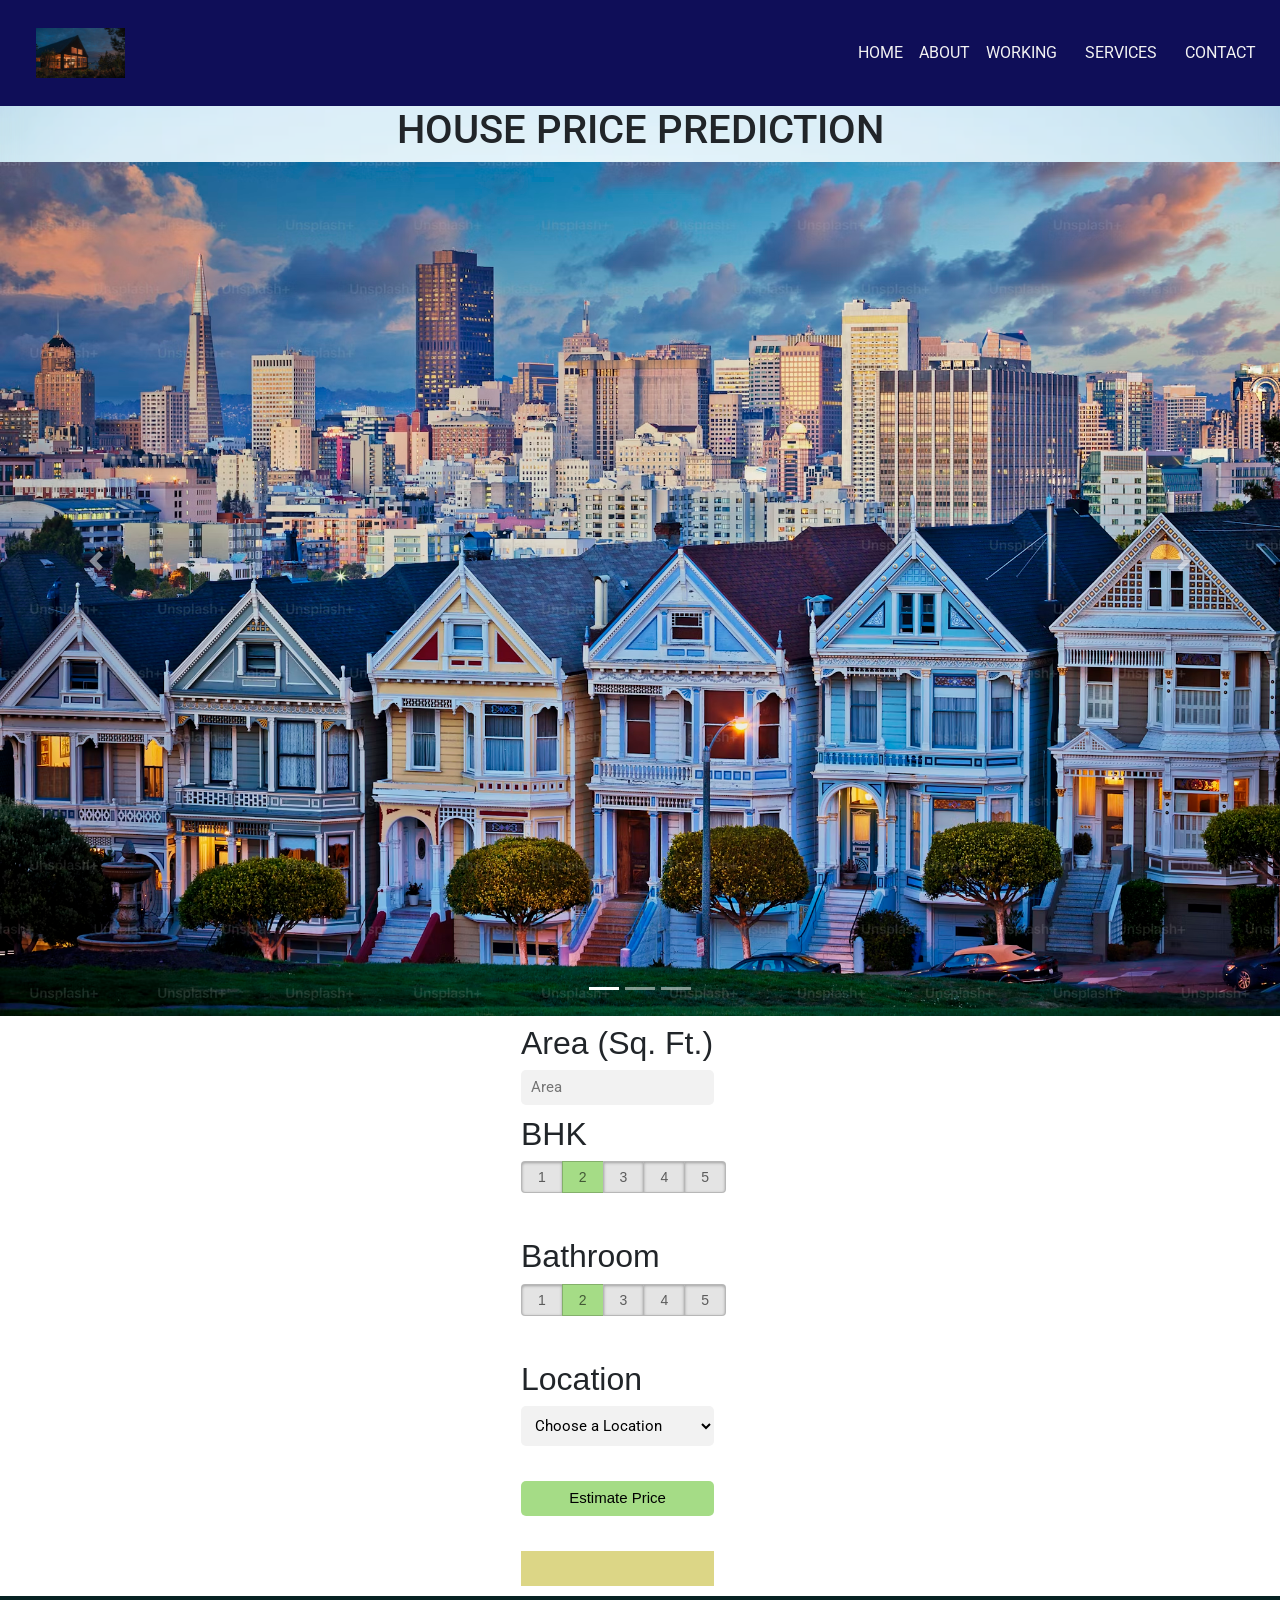
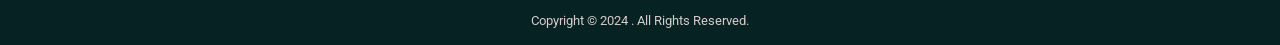
<file: Frontend/index.html>
<html>

<head>

	<title>Home Price Prediction</title>
	<link rel="stylesheet" href="app.css">
	<link rel="stylesheet" href="https://stackpath.bootstrapcdn.com/bootstrap/4.1.3/css/bootstrap.min.css">

	<link rel="stylesheet" href="https://cdnjs.cloudflare.com/ajax/libs/font-awesome/4.7.0/css/font-awesome.min.css">
	<script src="https://code.jquery.com/jquery-3.3.1.slim.min.js"></script>
	<script src="https://cdnjs.cloudflare.com/ajax/libs/popper.js/1.14.3/umd/popper.min.js"></script>
	<script src="https://stackpath.bootstrapcdn.com/bootstrap/4.1.3/js/bootstrap.min.js"></script>
	<script src="https://ajax.googleapis.com/ajax/libs/jquery/3.4.1/jquery.min.js"></script>
	<script src="app.js"></script>

	<style>
		/* Style for the navigation bar */
		* {
			margin: 0;
			padding: 0;
		}

		.navbar {
			overflow: hidden;
			background-color: #0f0e58;
			/* Adjust the padding to control the length */
		}

		.navbar a {
			float: left;
			display: block;
			color: #f2f2f2;
			text-align: center;
			padding: 20px 20px;
			text-decoration: none;
		}

		.navbar a:hover {
			background-color: #ddd;
			color: black;
		}

		.happy {
			text-align: center;
		}

		footer {
			text-align: center;
			padding: 15px;
			background-color: #062222;
			color: #d7caca;
		}
	</style>
</head>

<body>
	<!-- NavigationBar -->
	<section id="nav-bar">
		<nav class="navbar navbar-expand-lg navbar-dark">

			<a class="navbar-brand" href="#"><img src="nav.jpg" height="50vh"></a>
			<button class="navbar-toggler" type="button" data-toggle="collapse" data-target="#navbarNav"
				aria-controls="navbarNav" aria-expanded="false" aria-label="Toggle navigation">
				<span class="navbar-toggler-icon"></span>
			</button>
			<div class="collapse navbar-collapse" id="navbarNav">
				<ul class="navbar-nav ml-auto">
					<li class="nav-item active">
						<a  style="color: #f2f2f2;" class="nav-link" href="#">HOME</a>
					</li>
					<li class="nav-item">
						<a style="color: #f2f2f2;" class="nav-link" href="about.html">ABOUT</a>
					</li>
					<li class="nav-item">
						<a style="color: #f2f2f2;"class="nav-link" href="working.html">WORKING</a>
					</li>
					<li class="nav-item">
						<a style="color: #f2f2f2;" class="nav-linkl" href="service.html">SERVICES</a>
					</li>
					<li class="nav-item">
						<a style="color: #f2f2f2;" class="nav-link" href="contact.html">CONTACT</a>
					</li>
					<!-- <li class="nav-item">
						<a class="nav-link" href="#">ABOUT US</a>
					</li> -->
				</ul>
			</div>
		</nav>
	</section>
	<!-- SLIDER -->
	<section id="slider">
		<div id="carouselExampleIndicators" class="carousel slide" data-ride="carousel">
			<ol class="carousel-indicators">
				<li data-target="#carouselExampleIndicators" data-slide-to="0" class="active"></li>
				<li data-target="#carouselExampleIndicators" data-slide-to="1"></li>
				<li data-target="#carouselExampleIndicators" data-slide-to="2"></li>
			</ol>
			<div class="carousel-inner">
				<div class="carousel-item active">
					<h1 class="happy">HOUSE PRICE PREDICTION</h1>
					<img class="d-block w-100 img-fluid" src="p1.avif" alt="First slide">
				</div>
				<div class="carousel-item">
					<img class="d-block w-100 img-fluid" src="p2.jpg" alt="Second slide">
				</div>
				<div class="carousel-item">
					<img class="d-block w-100 img-fluid" src="p3.jpg" alt="Third slide">
				</div>
			</div>
			<a class="carousel-control-prev" href="#carouselExampleIndicators" role="button" data-slide="prev">
				<span class="carousel-control-prev-icon" aria-hidden="true"></span>
				<span class="sr-only">Previous</span>
			</a>
			<a class="carousel-control-next" href="#carouselExampleIndicators" role="button" data-slide="next">
				<span class="carousel-control-next-icon" aria-hidden="true"></span>
				<span class="sr-only">Next</span>
			</a>
		</div>
	</section>
	<section>
	<form class="form">
		<h2>Area (Sq. Ft.)</h2>
		<input class="area" type="text" id="uiSqft" class="floatLabel" name="Squareft" placeholder="Area">
		<h2>BHK</h2>
		<div class="switch-field">
			<input type="radio" id="radio-bhk-1" name="uiBHK" value="1" />
			<label for="radio-bhk-1">1</label>
			<input type="radio" id="radio-bhk-2" name="uiBHK" value="2" checked />
			<label for="radio-bhk-2">2</label>
			<input type="radio" id="radio-bhk-3" name="uiBHK" value="3" />
			<label for="radio-bhk-3">3</label>
			<input type="radio" id="radio-bhk-4" name="uiBHK" value="4" />
			<label for="radio-bhk-4">4</label>
			<input type="radio" id="radio-bhk-5" name="uiBHK" value="5" />
			<label for="radio-bhk-5">5</label>
		</div>
	</form>
	<form class="form">
		<h2 >Bathroom </h2>
		<div class="switch-field">
			<input type="radio" id="radio-bath-1" name="uiBathrooms" value="1" />
			<label for="radio-bath-1">1</label>
			<input type="radio" id="radio-bath-2" name="uiBathrooms" value="2" checked />
			<label for="radio-bath-2">2</label>
			<input type="radio" id="radio-bath-3" name="uiBathrooms" value="3" />
			<label for="radio-bath-3">3</label>
			<input type="radio" id="radio-bath-4" name="uiBathrooms" value="4" />
			<label for="radio-bath-4">4</label>
			<input type="radio" id="radio-bath-5" name="uiBathrooms" value="5" />
			<label for="radio-bath-5">5</label>
		</div>
		<h2>Location</h2>
		<div>
			<select class="location" name="" id="uiLocations">
				<option value="" disabled="disabled" selected="selected">Choose a Location</option>
				<option>Electronic City</option>
				<option>Rajaji Nagar</option>
			</select>
		</div>
		<button class="submit" onclick="onClickedEstimatePrice()" type="button">Estimate Price</button>
		<div id="uiEstimatedPrice" class="result">
			<h2></h2>
		</div>

		
</section>


		<!-- footer -->
<footer>
			<small>
				Copyright © 2024 . All Rights Reserved.
			</small>
		</footer> 

</body>

</html>
</file>
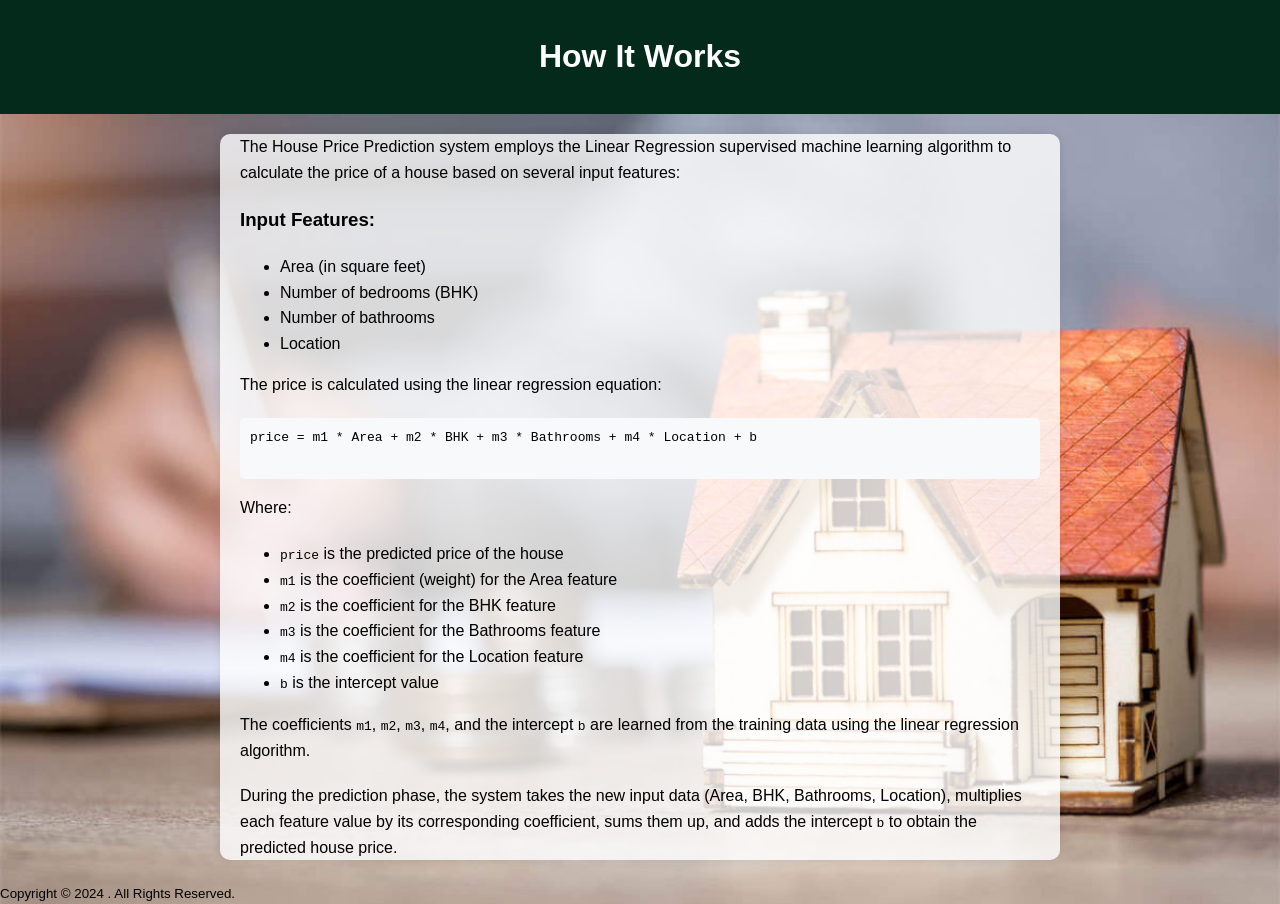
<file: Frontend/working.html>
<!DOCTYPE html>
<html lang="en">
<head>
  <meta charset="UTF-8">
  <meta name="viewport" content="width=device-width, initial-scale=1.0">
  <title>House Price Prediction System</title>
  <style>
    body {
      font-family: Arial, sans-serif;
      line-height: 1.6;
      margin: 0;
      padding: 0;
      background-image: url("pp.jpg"); /* Replace 'background.jpg' with the path to your image */
      background-size: cover; /* Cover the entire viewport */
      background-position: center; /* Center the background image */
      background-repeat: no-repeat; /* Do not repeat the background image */
    }

    header {
      background-color: #042a1c;
      color: #fff;
      padding: 10px 0;
      text-align: center;
    }

    .container {
      max-width: 800px;
      margin: 20px auto;
      padding: 0 20px; /* Adjust padding here to control left and right spacing */
      background-color: rgba(255, 255, 255, 0.8); /* Add a semi-transparent white background */
      border-radius: 10px; /* Add rounded corners */
      box-shadow: 0 0 10px rgba(0, 0, 0, 0.1); /* Add a shadow effect */
    }

    h2 {
      color: #007bff;
      margin-top: 20px;
    }

    p {
      margin-bottom: 20px;
      text-align: left; /* Align paragraphs to the left */
    }

    pre {
      background-color: #f8f9fa;
      padding: 10px;
      border-radius: 5px;
      overflow-x: auto;
    }
  </style>
</head>
<body>
  <header>
    <h1>How It Works</h1>
  </header>
  <div class="container">
    <!-- <h2>How It Works</h2> -->
    <p>The House Price Prediction system employs the Linear Regression supervised machine learning algorithm to calculate the price of a house based on several input features:</p>

    <h3>Input Features:</h3>
    <ul>
      <li>Area (in square feet)</li>
      <li>Number of bedrooms (BHK)</li>
      <li>Number of bathrooms</li>
      <li>Location</li>
    </ul>

    <p>The price is calculated using the linear regression equation:</p>
    <pre>
price = m1 * Area + m2 * BHK + m3 * Bathrooms + m4 * Location + b
    </pre>
    <p>Where:</p>
    <ul>
      <li><code>price</code> is the predicted price of the house</li>
      <li><code>m1</code> is the coefficient (weight) for the Area feature</li>
      <li><code>m2</code> is the coefficient for the BHK feature</li>
      <li><code>m3</code> is the coefficient for the Bathrooms feature</li>
      <li><code>m4</code> is the coefficient for the Location feature</li>
      <li><code>b</code> is the intercept value</li>
    </ul>

    <p>The coefficients <code>m1</code>, <code>m2</code>, <code>m3</code>, <code>m4</code>, and the intercept <code>b</code> are learned from the training data using the linear regression algorithm.</p>
    <p>During the prediction phase, the system takes the new input data (Area, BHK, Bathrooms, Location), multiplies each feature value by its corresponding coefficient, sums them up, and adds the intercept <code>b</code> to obtain the predicted house price.</p>
  </div>
  <footer>
    <small>
        Copyright © 2024 . All Rights Reserved.
    </small>
</footer>
</body>
</html>
</file>
<file: Frontend/app.css>
@import url(https://fonts.googleapis.com/css?family=Roboto:300);


/* Background image with glassmorphism effect */
body {
  font-family: "Arial", sans-serif;
  margin: 0;
  padding: 0;
  background: url("blur.webp") center/cover fixed no-repeat; /* Background image */
  height: 100%;
  overflow: scroll; /* Prevent scrolling */
  backdrop-filter: blur(10px) opacity(0.5); /* Adding a blur effect to create the glassmorphism effect and adjusting opacity */
}

/* Rest of your CSS styles */
.switch-field {
  display: flex;
  margin-bottom: 36px;
  overflow: hidden;
}

.switch-field input {
  position: absolute !important;
  clip: rect(0, 0, 0, 0);
  height: 1px;
  width: 1px;
  border: 0;
  overflow: hidden;
}

.switch-field label {
  background-color: #e4e4e4;
  color: rgba(0, 0, 0, 0.6);
  font-size: 14px;
  line-height: 1;
  text-align: center;
  padding: 8px 16px;
  margin-right: -1px;
  border: 1px solid rgba(0, 0, 0, 0.2);
  box-shadow: inset 0 1px 3px rgba(0, 0, 0, 0.3), 0 1px rgba(255, 255, 255, 0.1);
  transition: all 0.1s ease-in-out;
}

.switch-field label:hover {
  cursor: pointer;
}

.switch-field input:checked + label {
  background-color: #a5dc86;
  box-shadow: none;
}

.switch-field label:first-of-type {
  border-radius: 4px 0 0 4px;
}

.switch-field label:last-of-type {
  border-radius: 0 4px 4px 0;
}

.form {
  max-width: 270px;
  font-family: "Lucida Grande", Tahoma, Verdana, sans-serif;
  font-weight: normal;
  line-height: 1.625;
  margin: 8px auto;
  padding-left: 16px;
  z-index: 2;
}

h2 {
  font-size: 18px;
  margin-bottom: 8px;
}
.area{
  font-family: "Roboto", sans-serif;
  outline: 0;
  background: #f2f2f2;
  width: 76%;
  border: 0;
  margin: 0 0 10px;
  padding: 10px;
  box-sizing: border-box;
  font-size: 15px;
  height: 35px;
  border-radius: 5px;
}

.location{
  font-family: "Roboto", sans-serif;
  outline: 0;
  background: #f2f2f2;
  width: 76%;
  border: 0;
  margin: 0 0 10px;
  padding: 10px;
  box-sizing: border-box;
  font-size: 15px;
  height: 40px;
  border-radius: 5px;
}

.submit{
  background: #a5dc86;
  width: 76%;
  border: 0;
  margin: 25px 0 10px;
  box-sizing: border-box;
  font-size: 15px;
  height: 35px;
  text-align: center;
  border-radius: 5px;
}

.result{
  background: #dcd686;
  width: 76%;
  border: 0;
  margin: 25px 0 10px;
  box-sizing: border-box;
  font-size: 15px;
  height: 35px;
  text-align: center;
}
</file>
